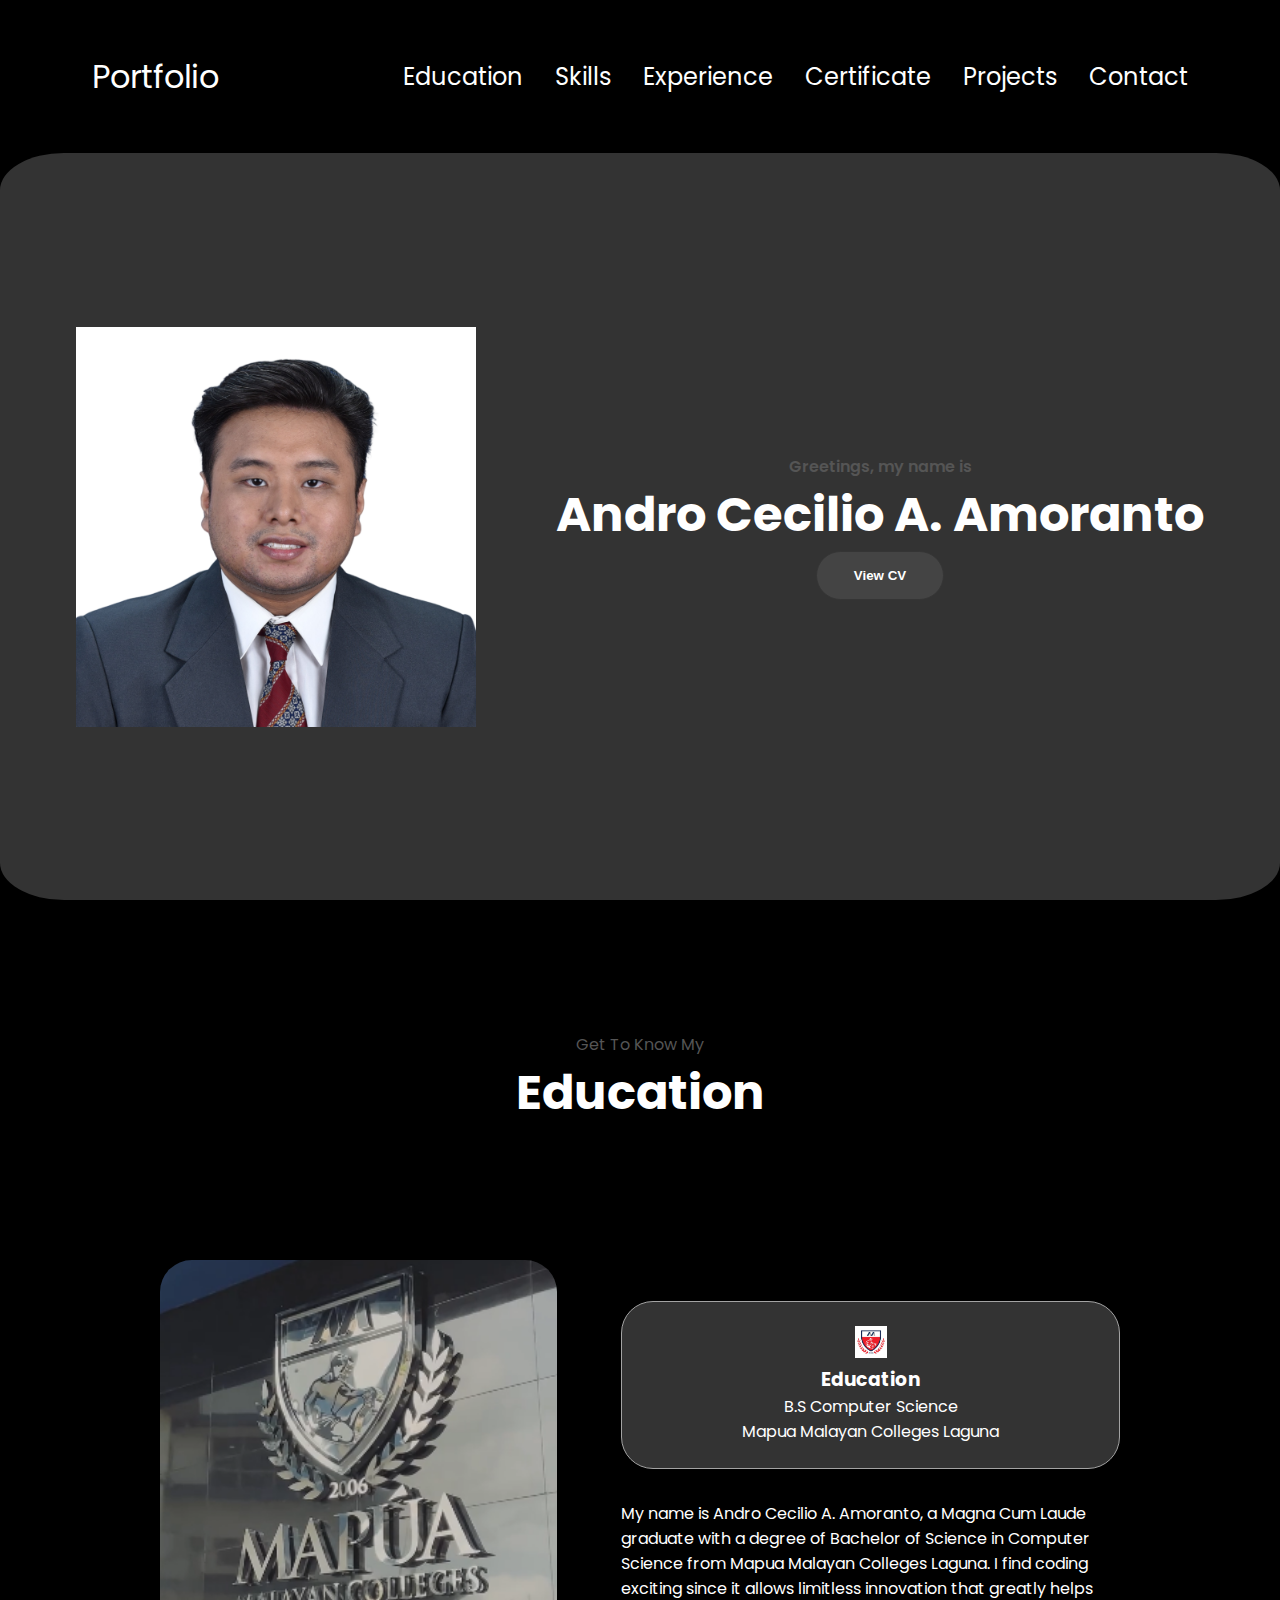
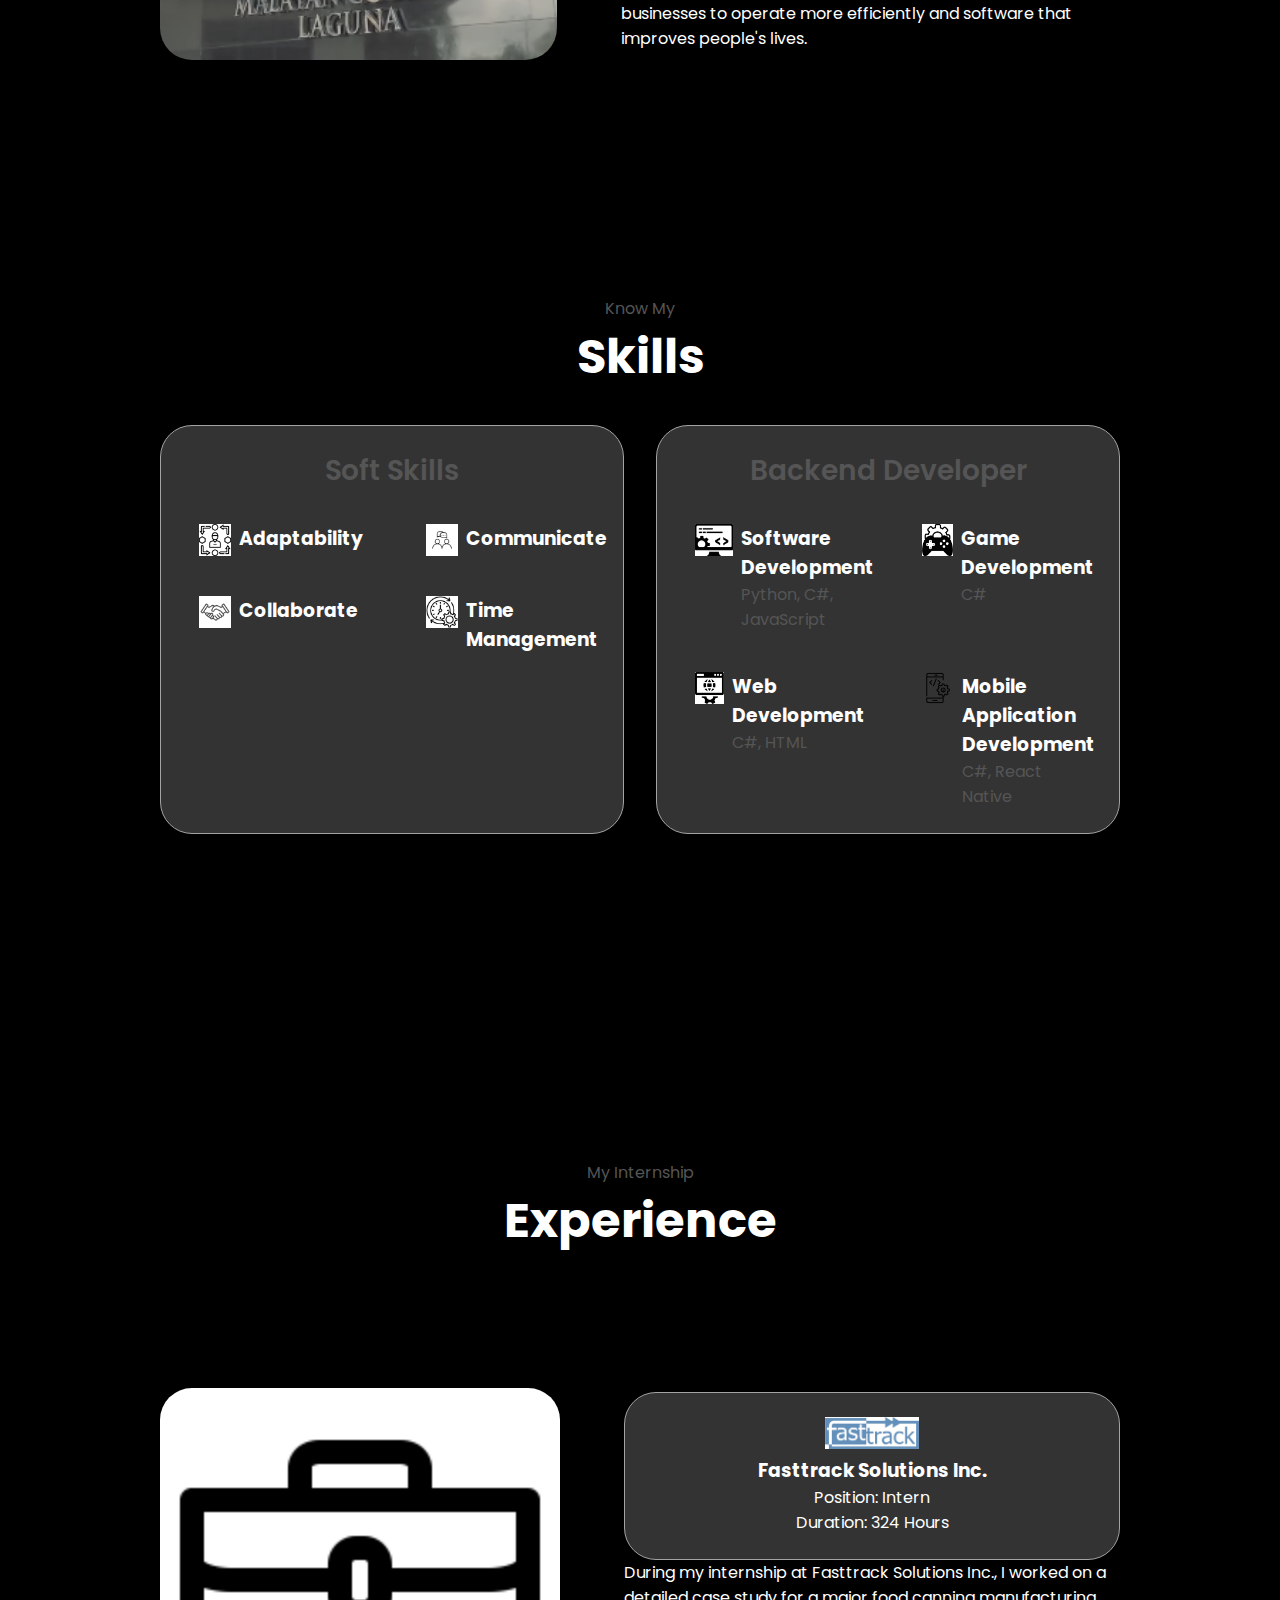
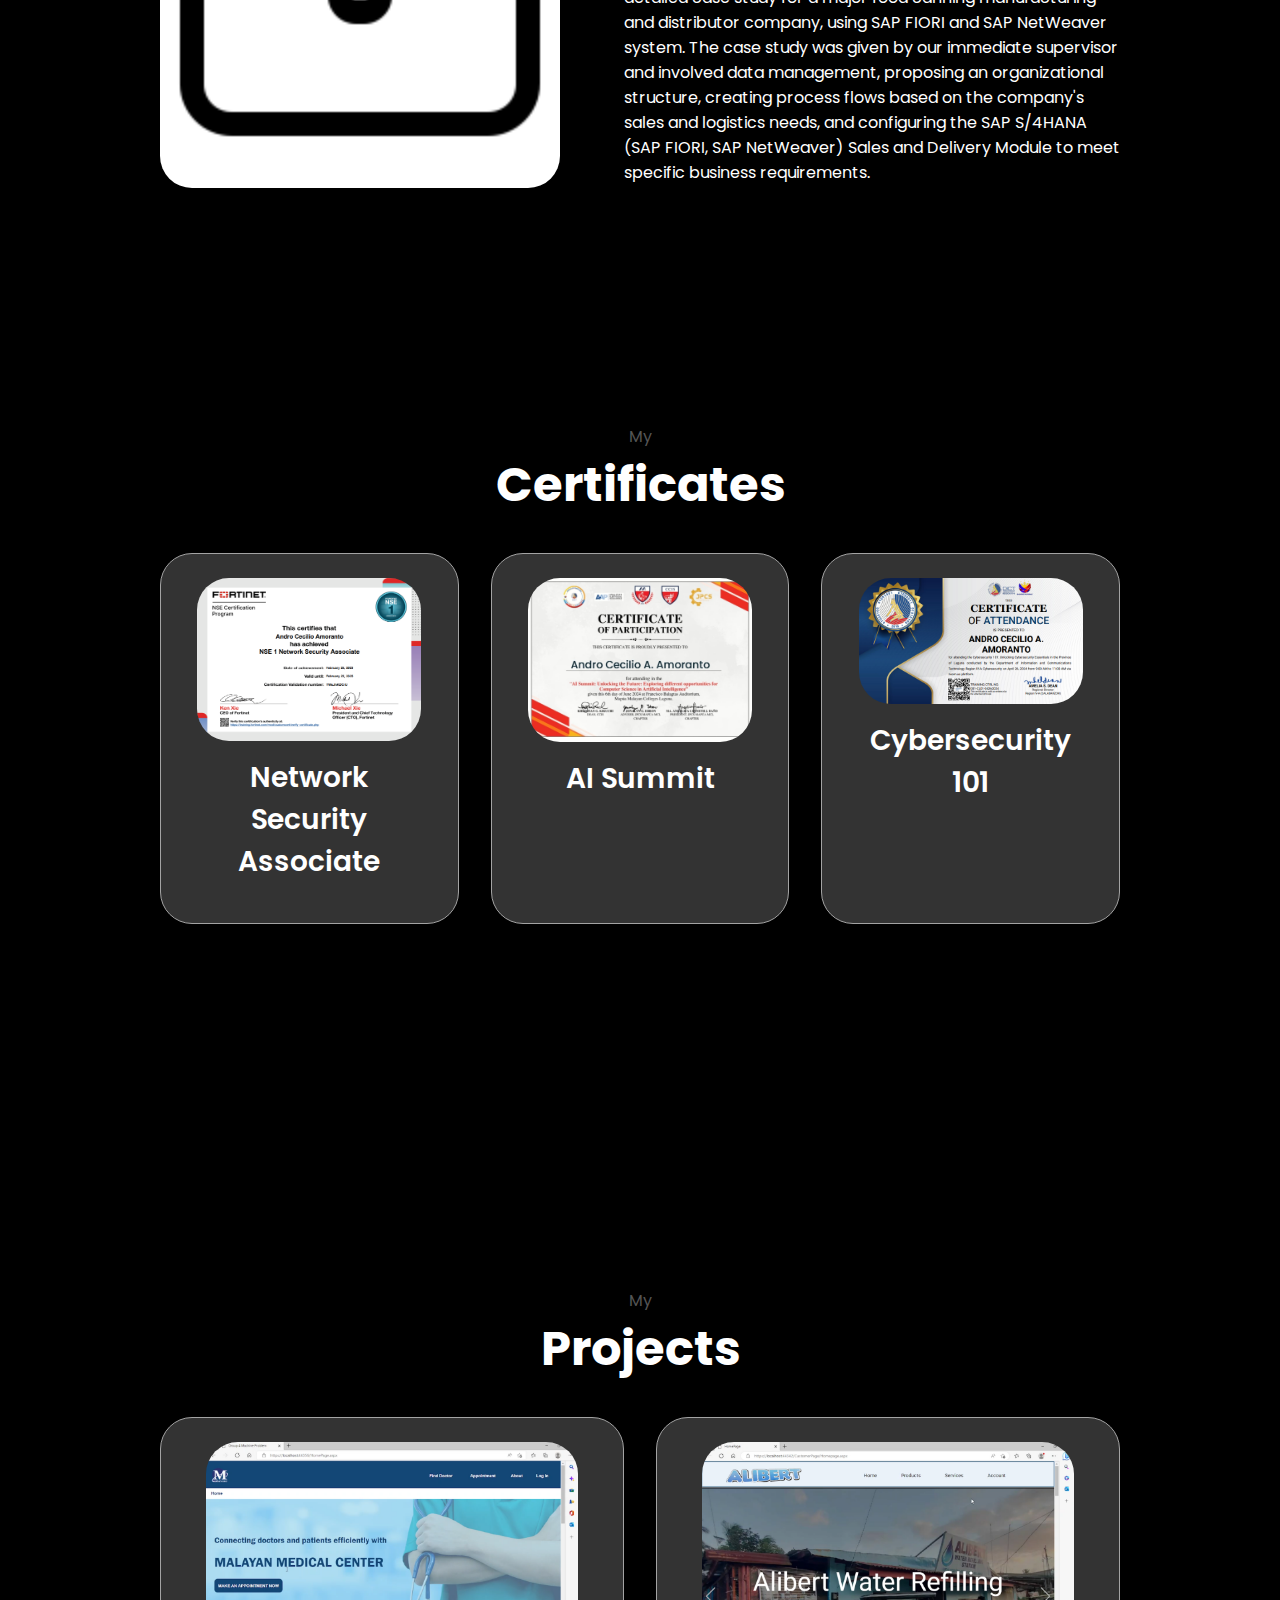
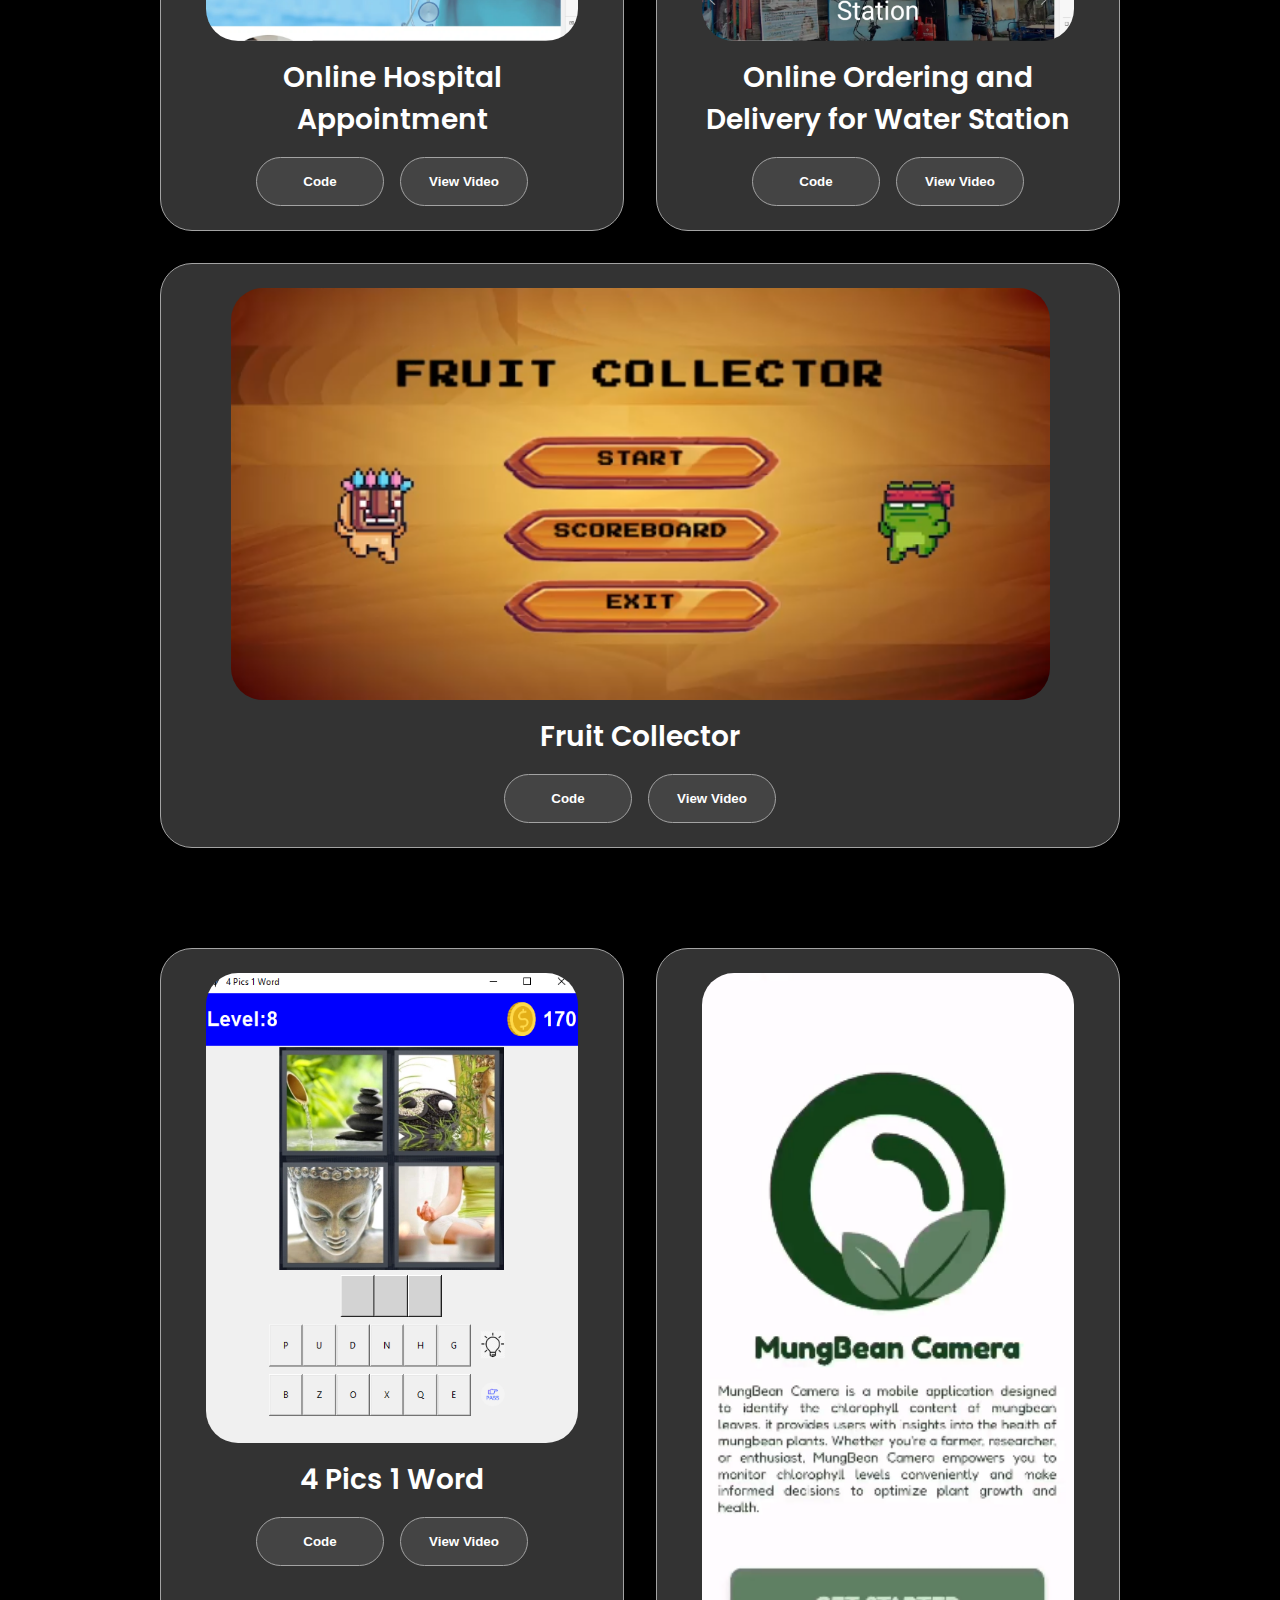
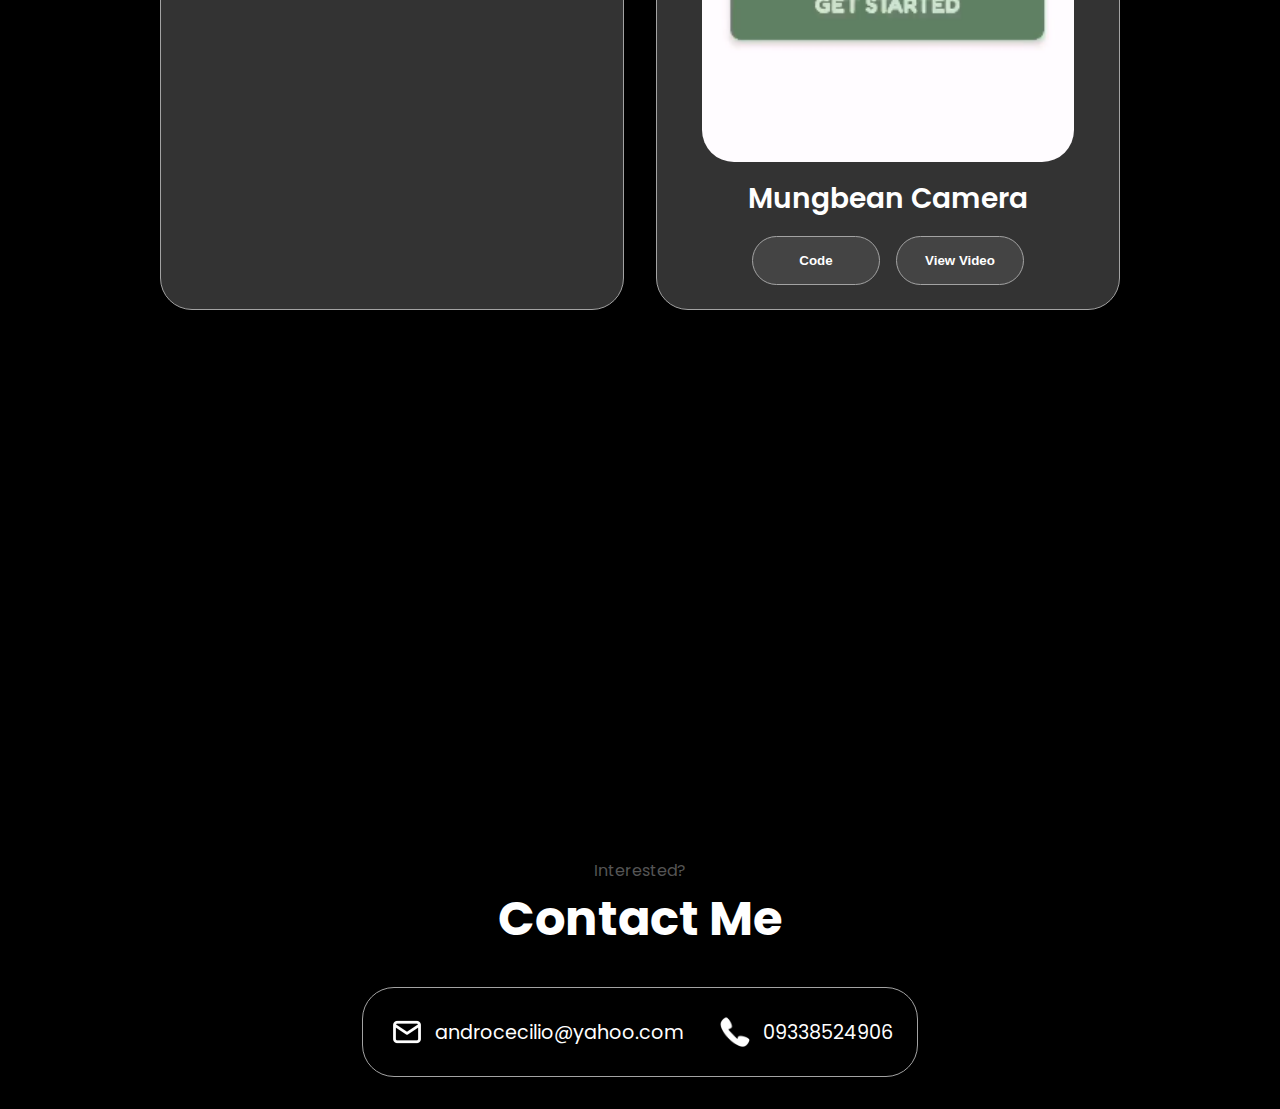
<file: index.html>
<!DOCTYPE html>
<html lang="en">
<head>
    <meta charset="UTF-8" />
    <meta http-equiv="X-UA-Compatible" content="IE=edge" />
    <meta name="viewport" content="width=device-width, initial-scale=1.0" />
    <title>Amoranto Portfolio</title>
    <link rel="stylesheet" href="style.css" />
	<link rel="stylesheet" href="mediaqueries.css" />
</head>
<body>
    <nav id="desktop-nav">
        <div class="logo">Portfolio</div>
        <div>
            <ul class="nav-links">
                <li><a href="#about">Education</a></li>
		<li><a href="#skills">Skills</a></li>
                <li><a href="#experience">Experience</a></li>
		<li><a href="#certificate">Certificate</a></li>
                <li><a href="#projects">Projects</a></li>
		<li><a href="#contact">Contact</a></li>
            </ul>
        </div>
    </nav>
    <nav id="hamburger-nav">
        <div class="logo">Portfolio</div>
        <div class="hamburger-menu">
            <div class="hamburger-icon" onclick="toggleMenu()">
                <span></span>
                <span></span>
                <span></span>
            </div>
            <div class="menu-links">
                <li><a href="#about" onclick="toggleMenu()">Education</a></li>
		<li><a href="#skills" onclick="toggleMenu()">Skills</a></li>
                <li><a href="#experience" onclick="toggleMenu()">Experience</a></li>
		<li><a href="#certificate" onclick="toggleMenu()">Certificate</a></li>
                <li><a href="#projects" onclick="toggleMenu()">Projects</a></li>
		<li><a href="#contact" onclick="toggleMenu()">Contact</a></li>
            </div>
        </div>
    </nav>
    <section class="section" id="profile">
        <div class="section__pic-container">
            <img src="assets/andro1x1.png" alt="Andro Pic"/>
        </div>
        <div class="section__text">
            <p class="section__text__p1">Greetings, my name is</p>
            <h1 class="title">Andro Cecilio A. Amoranto</h1>
            <div class="btn-container">
                <button class="btn btn-color-2" onclick="window.open('CurriculumVitae_Amoranto.pdf')">View CV</button>
				<!--<button class="btn btn-color-2" onclick="window.open('Amoranto_FinalReport.pdf')">View Final Report</button>-->
            </div>
        </div>
    </section>
	
    <section id="about">
        <p class="section__text__p1">Get To Know My</p>
        <h1 class="title">Education</h1>
        <div class="section-container">
            <div class="section__pic-container">
                <img src="assets/mapua.png" alt="About Me Icon" class="about-pic" />
            </div>
            <div class="about-details-container">
                <div class="about-containers" >
                    <div class="details-container">
                        <img src="assets/mcl.png" alt="MMCL Icon" class="icon"/>
                        <h3>Education</h3>
                        <p style= "color:white;">B.S Computer Science<br>Mapua Malayan Colleges Laguna</p>
                    </div>
                </div>
                <div class="text-container">
                    <p style= "color:white;">My name is Andro Cecilio A. Amoranto, a Magna Cum Laude graduate with a degree of Bachelor of Science in Computer Science from Mapua Malayan Colleges Laguna. I find coding exciting since it allows limitless innovation that greatly helps businesses to operate more efficiently and software that improves people's lives.</p>
                </div>
            </div>
        </div>
    </section>
	<section id = "skills">
	<p class="section__text__p1">Know My</p>
		  <h1 class="title">Skills</h1>
		  <div class="experience-details-container">
			<div class="about-containers">
			  <div class="details-container">
				<h2 class="experience-sub-title">Soft Skills</h2>
				<div class="article-container">
				  <article>
					<img
					  src="assets/adapt.png"
					  alt="Adaptability icon"
					  class="icon"
					/>
					<div>
					  <h3>Adaptability</h3>       
					</div>
				  </article>
				  <article>
					<img
					  src="assets/comm.jpg"
					  alt="Communicate icon"
					  class="icon"
					/>
					<div>
					  <h3>Communicate</h3>
					</div>
				  </article>
				  <article>
					<img
					  src="assets/collab.jpg"
					  alt="Collaboration icon"
					  class="icon"
					/>
					<div>
					  <h3>Collaborate</h3>
					</div>
				  </article>
				  <article>
					<img
					  src="assets/time.png"
					  alt="Time icon"
					  class="icon"
					/>
					<div>
					  <h3>Time Management</h3>
					</div>
				  </article>
				</div>
			  </div>
			  <div class="details-container">
				<h2 class="experience-sub-title">Backend Developer</h2>
				<div class="article-container">
				  <article>
					<img
					  src="assets/softwaredev.png"
					  alt="Software icon"
					  class="icon"
					/>
					<div>
					  <h3>Software Development</h3>
					  <p>Python, C#, JavaScript</p>
					</div>
				  </article>
				  <article>
					<img
					  src="assets/gamedev.png"
					  alt="Game icon"
					  class="icon"
					/>
					<div>
					  <h3>Game Development</h3>
					  <p>C#</p>
					</div>
				  </article>
				  <article>
					<img
					  src="assets/webdev.png"
					  alt="Web icon"
					  class="icon"
					/>
					<div>
					  <h3>Web Development</h3>
					  <p>C#, HTML</p>
					</div>
				  </article>
				  <article>
					<img
					  src="assets/mobileapp.png"
					  alt="Mobile icon"
					  class="icon"
					/>
					<div>
					  <h3>Mobile Application Development</h3>
					  <p>C#, React Native</p>
					</div>
				  </article>
				</div>
			  </div>
			</div>
		  </div>
	  </section>
    <section id="experience">
        <p class="section__text__p1">My Internship</p>
        <h1 class="title">Experience</h1>
        <div class="section-container">
            <div class="section__pic-container">
                <img src="assets/work.png" alt="Work Pic" class="about-pic"/>
            </div>
            <div class="about-details-container">
                <div class="about-container">
                    <div class="details-container">
                        <img src="assets/fasttrack.png" alt="Company Logo" class="icon"/>
                        <div>
                            <h3>Fasttrack Solutions Inc.</h3>
                            <p style= "color:white;">Position: Intern</p>
                            <p style= "color:white;">Duration: 324 Hours</p>
                        </div>
                    </div>
                    <div class="text-container">
                        <p style= "color:white;">During my internship at Fasttrack Solutions Inc., I worked on a detailed case study for a major food canning manufacturing and distributor company, using SAP FIORI and SAP NetWeaver system. The case study was given by our immediate supervisor and involved data management, proposing an organizational structure, creating process flows based on the company's sales and logistics needs, and configuring the SAP S/4HANA (SAP FIORI, SAP NetWeaver) Sales and Delivery Module to meet specific business requirements.</p>
                    </div>
                </div>
            </div>
        </div>
    </section>
	<section id="certificate">
	<p class="section__text__p1">My</p>
	<h1 class="title">Certificates</h1>
	<div class="about-containers">
                    <div class="details-container color-container">
                        <div class="article-container">
                            <img src="assets/nse1.png" alt="NSE1 Certificate" class="project-img"/>
                        </div>
                        <h2 style= "color:white;" class="experience-sub-title project-title">Network Security Associate</h2>
                    </div>
                    <div class="details-container color-container">
                        <div class="article-container">
                            <img src="assets/aiseminar.jpeg" alt="AI Summit Certificate" class="project-img"/>
                        </div>
                        <h2 style= "color:white;" class="experience-sub-title project-title">AI Summit</h2>
                    </div>
                    <div class="details-container color-container">
                        <div class="article-container">
                            <img src="assets/cybersec.png" alt="Cybersecurity 101 Certificate" class="project-img"/>
                        </div>
                        <h2 style= "color:white;" class="experience-sub-title project-title">Cybersecurity 101</h2>
                    </div>
                </div>
	
	</section>
    <div class="prj">
        <section id="projects">
            <p class="section__text__p1">My</p>
            <h1 class="title">Projects</h1>
                <div class="about-containers">
                    <div class="details-container color-container">
                        <div class="article-container">
                            <img src="assets/onlinehospital.png" alt="Online Hospital Appointment" class="project-img"/>
                        </div>
                        <h2 style= "color:white;" class="experience-sub-title project-title">Online Hospital Appointment</h2>
						<div class="btn-container">
						<button
						class="btn btn-color-2 project-btn"
						onclick="location.href='https://github.com/ToastedGummyBear/OnlineHospital'"
					  >
						Code
					  </button>
					  <button
						class="btn btn-color-2 project-btn"
						onclick="location.href='https://drive.google.com/file/d/13axb_nd59T7BC4ZXkZL7VtV9PQZqMdfB/view?usp=sharing'"
					  >
						View Video
					  </button>
					  </div>
                    </div>
                    <div class="details-container color-container">
                        <div class="article-container">
                            <img src="assets/waterrefilling.png" alt="Online Ordering and Delivery for Water Station" class="project-img"/>
                        </div>
                        <h2 style= "color:white;" class="experience-sub-title project-title">Online Ordering and Delivery for Water Station</h2>
						<div class="btn-container">
												<button
						class="btn btn-color-2 project-btn"
						onclick="location.href='https://livemcledu-my.sharepoint.com/personal/gaticzon_live_mcl_edu_ph/_layouts/15/onedrive.aspx?id=%2Fpersonal%2Fgaticzon%5Flive%5Fmcl%5Fedu%5Fph%2FDocuments%2FCS134%2D2P%2Fcd%2Ffinal%2Ezip&parent=%2Fpersonal%2Fgaticzon%5Flive%5Fmcl%5Fedu%5Fph%2FDocuments%2FCS134%2D2P%2Fcd&ga=1'"
					  >
						Code
					  </button>
					  <button
						class="btn btn-color-2 project-btn"
						onclick="location.href='https://drive.google.com/file/d/1zPrCKPozNT5W1HOIzfotP9dKDFEQ8Wo2/view?usp=sharing'"
					  >
						View Video
					  </button>
					  </div>
                    </div>
                    <div class="details-container color-container">
                        <div class="article-container">
                            <img src="assets/fruitcollector.png" alt="Fruit Collector" class="project-img"/>
                        </div>
                        <h2 style= "color:white;" class="experience-sub-title project-title">Fruit Collector</h2>
						<div class="btn-container">
						<button
						class="btn btn-color-2 project-btn"
						onclick="location.href='https://livemcledu-my.sharepoint.com/:u:/r/personal/acaamoranto_live_mcl_edu_ph/Documents/College/College/FruitCollector/Finals.zip?csf=1&web=1&e=IXmkGM'"
					  >
						Code
					  </button>
					  <button
						class="btn btn-color-2 project-btn"
						onclick="location.href='https://drive.google.com/file/d/1gEEb-xpFAka3fczwu8f6aZF4KcOrY9KN/view?usp=sharing'"
					  >
						View Video
					  </button>
					  </div>
                    </div>
                </div>
        </section>
    </div>
	<div class = "prj1">
	<section id="projects1">
	<div class="about-containers">
	<div class="details-container color-container">
		<div class="article-container">
			<img src="assets/4pics1word.png" alt="4 pics 1 word" class="project-img"/>
		</div>
		<h2 style= "color:white;" class="experience-sub-title project-title">4 Pics 1 Word</h2>
		<div class="btn-container">
		<button
		class="btn btn-color-2 project-btn"
		onclick="location.href='https://github.com/ToastedGummyBear/4Pics1Word'"
	  >
		Code
	  </button>
	  <button
		class="btn btn-color-2 project-btn"
		onclick="location.href='https://drive.google.com/file/d/10zD2ZBUQM4lL-y2bJXE1FWTaPHQR9nhj/view?usp=sharing'"
	  >
		View Video
	  </button>
	  </div>
	</div>
	<div class="details-container color-container">
		<div class="article-container">
			<img src="assets/mungbeancamera.png" alt="Mungbean Camera" class="project-img"/>
		</div>
		<h2 style= "color:white;" class="experience-sub-title project-title">Mungbean Camera</h2>
		<div class="btn-container">
		<button
		class="btn btn-color-2 project-btn"
		onclick="location.href='https://github.com/ToastedGummyBear/MungbeanCamera/tree/main'"
	  >
		Code
	  </button>
	  <button
		class="btn btn-color-2 project-btn"
		onclick="location.href='https://drive.google.com/file/d/1i6ztTVpfTZQfVAezI6q69vF8kJ71ts9W/view?usp=sharing'"
	  >
		View Video
	  </button>
	  </div>
	</div>
	</div>
	</section>
    
    <div class="contact1">
        <section id="contact">
            <p class="section__text__p1">Interested?</p>
            <h1 class="title">Contact Me</h1>
            <div class="contact-info-upper-container">
                <div class="contact-info-container">
                    <img src="assets/email.jpg" alt="Email icon" class="icon contact-icon email-icon"/>
                    <p style= "color:white;">androcecilio@yahoo.com</p>
                </div>
                <div class="contact-info-container">
                    <img src="assets/phone.jpg" alt="Phone icon" class="icon contact-icon email-icon"/>
                    <p style= "color:white;">09338524906</p>
                </div>
            </div>
            </section>
    </div>
    <script src="script.js"></script>
</body>
</html>
</file>
<file: style.css>
@import url("https://fonts.googleapis.com/css2?family=Poppins:wght@300;400;500;600&display=swap");
.section {
  opacity: 0.7;
  transform: translateY(0px);
  transition: opacity 0.5s ease-in-out, transform 1.25s ease-in-out;
      background-color: #333;
            padding: 20px;
            margin: 20px 0;
            border-radius: 10px;
}
.section.visible {
  opacity: 1;
  transform: translateY(1);
}
* {
  margin: 0;
  padding: 0;
}

body {
  font-family: "Poppins", sans-serif;
  background-color: rgb(0, 0, 0);
  color: #fff;
}

html {
  scroll-behavior: smooth;
}

p {
  color: rgb(85, 85, 85);
}

/* TRANSITION */

a,
.btn {
  transition: all 300ms ease;
}

/* DESKTOP NAV */

nav,
.nav-links {
  display: flex;
}

nav {
  justify-content: space-around;
  align-items: center;
  height: 17vh;
}

.nav-links {
  gap: 2rem;
  list-style: none;
  font-size: 1.5rem;
}

a {
  color: #fff;
  text-decoration: none;
  text-decoration-color: white;
}

a:hover {
  color: grey;
  text-decoration: underline;
  text-underline-offset: 1rem;
  text-decoration-color: rgb(181, 181, 181);
}

.logo {
  font-size: 2rem;
}

.logo:hover {
  cursor: default;
}

/* HAMBURGER MENU */

#hamburger-nav {
  display: none;
}

.hamburger-menu {
  position: relative;
  display: inline-block;
}

.hamburger-icon {
  display: flex;
  flex-direction: column;
  justify-content: space-between;
  height: 24px;
  width: 30px;
  cursor: pointer;
  color: white;
}

.hamburger-icon span {
  width: 100%;
  height: 2px;
  transition: all 0.3s ease-in-out;
  background-color: white;
  
}

.menu-links {
	position: absolute;
	top: 50px; 
	right: 0;
	background-color: white;
	width: 200px; 
	max-height: 0;
	overflow: hidden;
	transition: max-height 0.3s ease-in-out;
	z-index: 10; 
	box-sizing: border-box;
	border-radius: 5%;
	overflow: hidden;
	
	}

	.menu-links a {
	display: block;
	padding: 10px;
	text-align: center;
	font-size: 1.5rem;
	text-decoration: none;
	transition: background-color 0.3s ease-in-out;
	color: black;
	}

	.menu-links a:hover {
	background-color: #f0f0f0;
	}

	.menu-links li {
	list-style: none;
	}

	.menu-links.open {
	max-height: 350px; /* Increased for testing */
	}

	.hamburger-icon {
	cursor: pointer;
	font-size: 2rem;
	}

.hamburger-icon.open span:first-child {
  transform: rotate(45deg) translate(10px, 5px);
}

.hamburger-icon.open span:nth-child(2) {
  opacity: 0;
}

.hamburger-icon.open span:last-child {
  transform: rotate(-45deg) translate(10px, -5px);
}

.hamburger-icon span:first-child {
  transform: none;
}

.hamburger-icon span:first-child {
  opacity: 1;
}

.hamburger-icon span:first-child {
  transform: none;
}
/* SECTIONS */

section {
  padding-top: 4vh;
  height: 96vh;
  margin: 0 10rem;
  box-sizing: border-box;
  min-height: fit-content;
  color: #fff;
}

.section-container {
  display: flex;
}

/* PROFILE SECTION */

#profile {
  display: flex;
  justify-content: center;
  align-items: center;
  gap: 5rem;
  height: 80vh;
  color: white;
  padding: 20px;
  margin: 0;
  box-sizing: border-box;
  border-radius: 5%;
  overflow: hidden;
}

.section__pic-container {
  display: flex;
  height: 400px;
  width: 400px;
  margin: auto 0;
  
}

.section__text {
  align-self: center;
  text-align: center;
}

.section__text p {
  font-weight: 600;
}

.section__text__p1 {
  text-align: center;
}

.section__text__p2 {
  font-size: 1.75rem;
  margin-bottom: 1rem;
}
.title {
  font-size: 3rem;
  text-align: center;
}

#socials-container {
  display: flex;
  justify-content: center;
  margin-top: 1rem;
  gap: 1rem;
}

#socials-container {
  display: flex;
  justify-content: center;
  margin-top: 1rem;
  gap: 1rem;
}

/* ICONS */

.icon {
  cursor: pointer;
  height: 2rem;
}

/* BUTTONS */

.btn-container {
  display: flex;
  justify-content: center;
  gap: 1rem;
}

.btn {
  font-weight: 600;
  transition: all 300ms ease;
  padding: 1rem;
  width: 8rem;
  border-radius: 2rem;
}

.btn-color-1,
.btn-color-2 {
  border: rgb(53, 53, 53) 0.1rem solid;
  background-color: #444;
            color: #fff;
}

.btn-color-1:hover,
.btn-color-2:hover {
  cursor: pointer;
}

.btn-color-1,
.btn-color-2:hover {
  background: rgb(53, 53, 53);
  color: white;
}

.btn-color-1:hover {
  background: rgb(0, 0, 0);
}

.btn-color-2 {
  background: none;
  background-color: #444;
            color: #fff;
}

.btn-color-2:hover {
  border: rgb(255, 255, 255) 0.1rem solid;
}

.btn-container {
  gap: 1rem;
}

/* ABOUT SECTION */

#about {
  position: relative;
}

.about-containers {
  gap: 2rem;
  margin-bottom: 2rem;
  margin-top: 2rem;
}

.about-details-container {
  justify-content: center;
  flex-direction: column;
  
}

.about-containers,
.about-details-container {
  display: flex;
}

.about-pic {
  border-radius: 2rem;
}

.arrow {
  position: absolute;
  right: -5rem;
  bottom: 2.5rem;
}

.details-container {
  padding: 1.5rem;
  flex: 1;
  border-radius: 2rem;
  border: rgb(53, 53, 53) 0.1rem solid;
  border-color: rgb(163, 163, 163);
  text-align: center;
  background-color: #333
}

.section-container {
  gap: 4rem;
  height: 80%;
}

.section__pic-container {
  height: 400px;
  width: 400px;
  margin: auto 0;
}

/* EXPERIENCE SECTION */

#experience {
  position: relative;
  
}

.experience-sub-title {
  color: rgb(85, 85, 85);
  font-weight: 600;
  font-size: 1.75rem;
  margin-bottom: 2rem;
  
}

.experience-details-container {
  display: flex;
  justify-content: center;
  flex-direction: column;
  
}

.article-container {
  display: flex;
  text-align: initial;
  flex-wrap: wrap;
  flex-direction: row;
  gap: 2.5rem;
  justify-content: space-around;
  
  
  
  
}

article {
  display: flex;
  width: 10rem;
  justify-content: space-around;
  gap: 0.5rem;
  
}

article .icon {
  cursor: default;
}

/* PROJECTS SECTION */

#projects {
  position: relative;
}

.color-container {
  border-color: rgb(163, 163, 163);
  background: rgb(250, 250, 250);
   background-color: #333;
}

.project-img {
  border-radius: 2rem;
  width: 90%;
  height: 90%;
}

.project-title {
  margin: 1rem;
  color: black;
}

.project-btn {
  color: black;
  border-color: rgb(163, 163, 163);
  background-color: #444;
            color: #fff;
}

/* CONTACT */

#contact {
  display: flex;
  justify-content: center;
  flex-direction: column;
  height: 70vh;
}
.contact1{
  margin-top: 40%;
}

.contact-info-upper-container {
  display: flex;
  justify-content: center;
  border-radius: 2rem;
  border: rgb(53, 53, 53) 0.1rem solid;
  border-color: rgb(163, 163, 163);
  background: (250, 250, 250);
  margin: 2rem auto;
  padding: 0.5rem;
}

.contact-info-container {
  display: flex;
  align-items: center;
  justify-content: center;
  gap: 0.5rem;
  margin: 1rem;
}

.contact-info-container p {
  font-size: larger;
}

.contact-icon {
  cursor: default;
}

.email-icon {
  height: 2.5rem;
}

/* FOOTER SECTION */

footer {
  height: 26vh;
  margin: 0 1rem;
}

footer p {
  text-align: center;
}
</file>
<file: mediaqueries.css>
@media screen and (max-width: 1400px) {
    #profile {
      height: 83vh;
      margin-bottom: 6rem;
    }
    .about-containers {
      flex-wrap: wrap;
    }
    #contact,
    #projects {
      height: fit-content;
    }
  }
  
  @media screen and (max-width: 1200px) {
    #desktop-nav {
      display: none;
    }
    #hamburger-nav {
      display: flex;
    }
    #experience,
    .experience-details-container {
      margin-top: 2rem;
    }
    #profile,
    .section-container {
      display: block;
    }
    .arrow {
      display: none;
    }
    section,
    .section-container {
      height: fit-content;
    }
    section {
      margin: 0 5%;
    }
    .section__pic-container {
      width: 275px;
      height: 275px;
      margin: 0 auto 2rem;
    }
    .about-containers {
      margin-top: 0;
    }
  }
  
  @media screen and (max-width: 600px) {
    #contact,
    footer {
      height: 40vh;
    }
    #profile {
      height: 83vh;
      margin-bottom: 0;
    }
    article {
      font-size: 1rem;
    }
    footer nav {
      height: fit-content;
      margin-bottom: 2rem;
    }
    .about-containers,
    .contact-info-upper-container,
    .btn-container {
      flex-wrap: wrap;
    }
    .contact-info-container {
      margin: 0;
    }
    .contact-info-container p,
    .nav-links li a {
      font-size: 1rem;
    }
    .experience-sub-title {
      font-size: 1.25rem;
    }
    .logo {
      font-size: 1.5rem;
    }
    .nav-links {
      flex-direction: column;
      gap: 0.5rem;
      text-align: center;
    }
    .section__pic-container {
      width: auto;
      height: 46vw;
      justify-content: center;
    }
    .section__text__p2 {
      font-size: 1.25rem;
    }
    .title {
      font-size: 2rem;
    }
    .text-container {
      text-align: justify;
    }
  }
</file>
